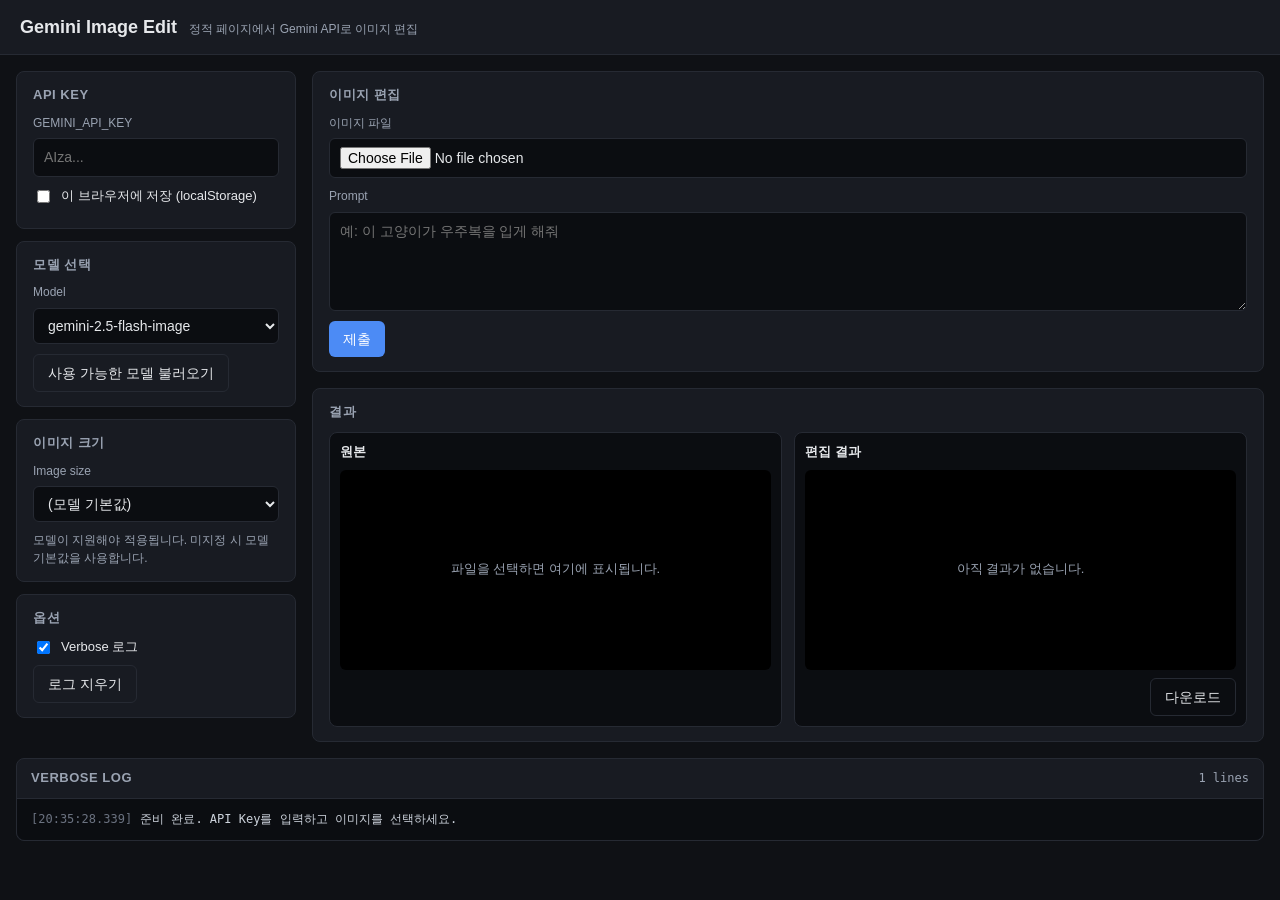
<file: image_edit_js/index.html>
<!doctype html>
<html lang="ko">
  <head>
    <meta charset="utf-8" />
    <meta name="viewport" content="width=device-width, initial-scale=1" />
    <title>Gemini Image Edit</title>
    <link rel="stylesheet" href="style.css" />
  </head>
  <body>
    <header class="topbar">
      <h1>Gemini Image Edit</h1>
      <span class="subtitle">정적 페이지에서 Gemini API로 이미지 편집</span>
    </header>

    <main class="layout">
      <aside class="sidebar">
        <section class="panel">
          <h2>API Key</h2>
          <label class="field">
            <span>GEMINI_API_KEY</span>
            <input
              id="apiKey"
              type="password"
              autocomplete="off"
              placeholder="AIza..."
            />
          </label>
          <label class="checkbox">
            <input id="rememberKey" type="checkbox" />
            <span>이 브라우저에 저장 (localStorage)</span>
          </label>
        </section>

        <section class="panel">
          <h2>모델 선택</h2>
          <label class="field">
            <span>Model</span>
            <select id="model">
              <option value="gemini-2.5-flash-image" selected>
                gemini-2.5-flash-image
              </option>
              <option value="gemini-2.5-flash-image-preview">
                gemini-2.5-flash-image-preview
              </option>
            </select>
          </label>
          <button id="listModelsBtn" type="button" class="secondary">
            사용 가능한 모델 불러오기
          </button>
        </section>

        <section class="panel">
          <h2>이미지 크기</h2>
          <label class="field">
            <span>Image size</span>
            <select id="imageSize">
              <option value="">(모델 기본값)</option>
              <option value="1K">1K</option>
              <option value="2K">2K</option>
              <option value="4K">4K</option>
            </select>
          </label>
          <p class="hint">
            모델이 지원해야 적용됩니다. 미지정 시 모델 기본값을 사용합니다.
          </p>
        </section>

        <section class="panel">
          <h2>옵션</h2>
          <label class="checkbox">
            <input id="verbose" type="checkbox" checked />
            <span>Verbose 로그</span>
          </label>
          <button id="clearLogBtn" type="button" class="secondary">
            로그 지우기
          </button>
        </section>
      </aside>

      <section class="content">
        <form id="editForm" class="panel form">
          <h2>이미지 편집</h2>
          <label class="field">
            <span>이미지 파일</span>
            <input id="imageFile" type="file" accept="image/*" required />
          </label>

          <label class="field">
            <span>Prompt</span>
            <textarea
              id="prompt"
              rows="4"
              placeholder="예: 이 고양이가 우주복을 입게 해줘"
              required
            ></textarea>
          </label>

          <div class="actions">
            <button id="submitBtn" type="submit">제출</button>
            <span id="status" class="status"></span>
          </div>
        </form>

        <section class="panel results">
          <h2>결과</h2>
          <div class="image-grid">
            <figure class="image-card">
              <figcaption>
                <strong>원본</strong>
                <span id="originalInfo" class="meta"></span>
              </figcaption>
              <div class="image-wrap" id="originalWrap">
                <p class="placeholder">파일을 선택하면 여기에 표시됩니다.</p>
              </div>
            </figure>

            <figure class="image-card">
              <figcaption>
                <strong>편집 결과</strong>
                <span id="editedInfo" class="meta"></span>
              </figcaption>
              <div class="image-wrap" id="editedWrap">
                <p class="placeholder">아직 결과가 없습니다.</p>
              </div>
              <div class="download-row">
                <a id="downloadLink" class="secondary" hidden download="edited.png"
                  >다운로드</a
                >
              </div>
            </figure>
          </div>
        </section>
      </section>
    </main>

    <section class="logpanel">
      <header>
        <h2>Verbose Log</h2>
        <span id="logCount" class="meta"></span>
      </header>
      <pre id="log"></pre>
    </section>

    <script src="app.js"></script>
  </body>
</html>
</file>
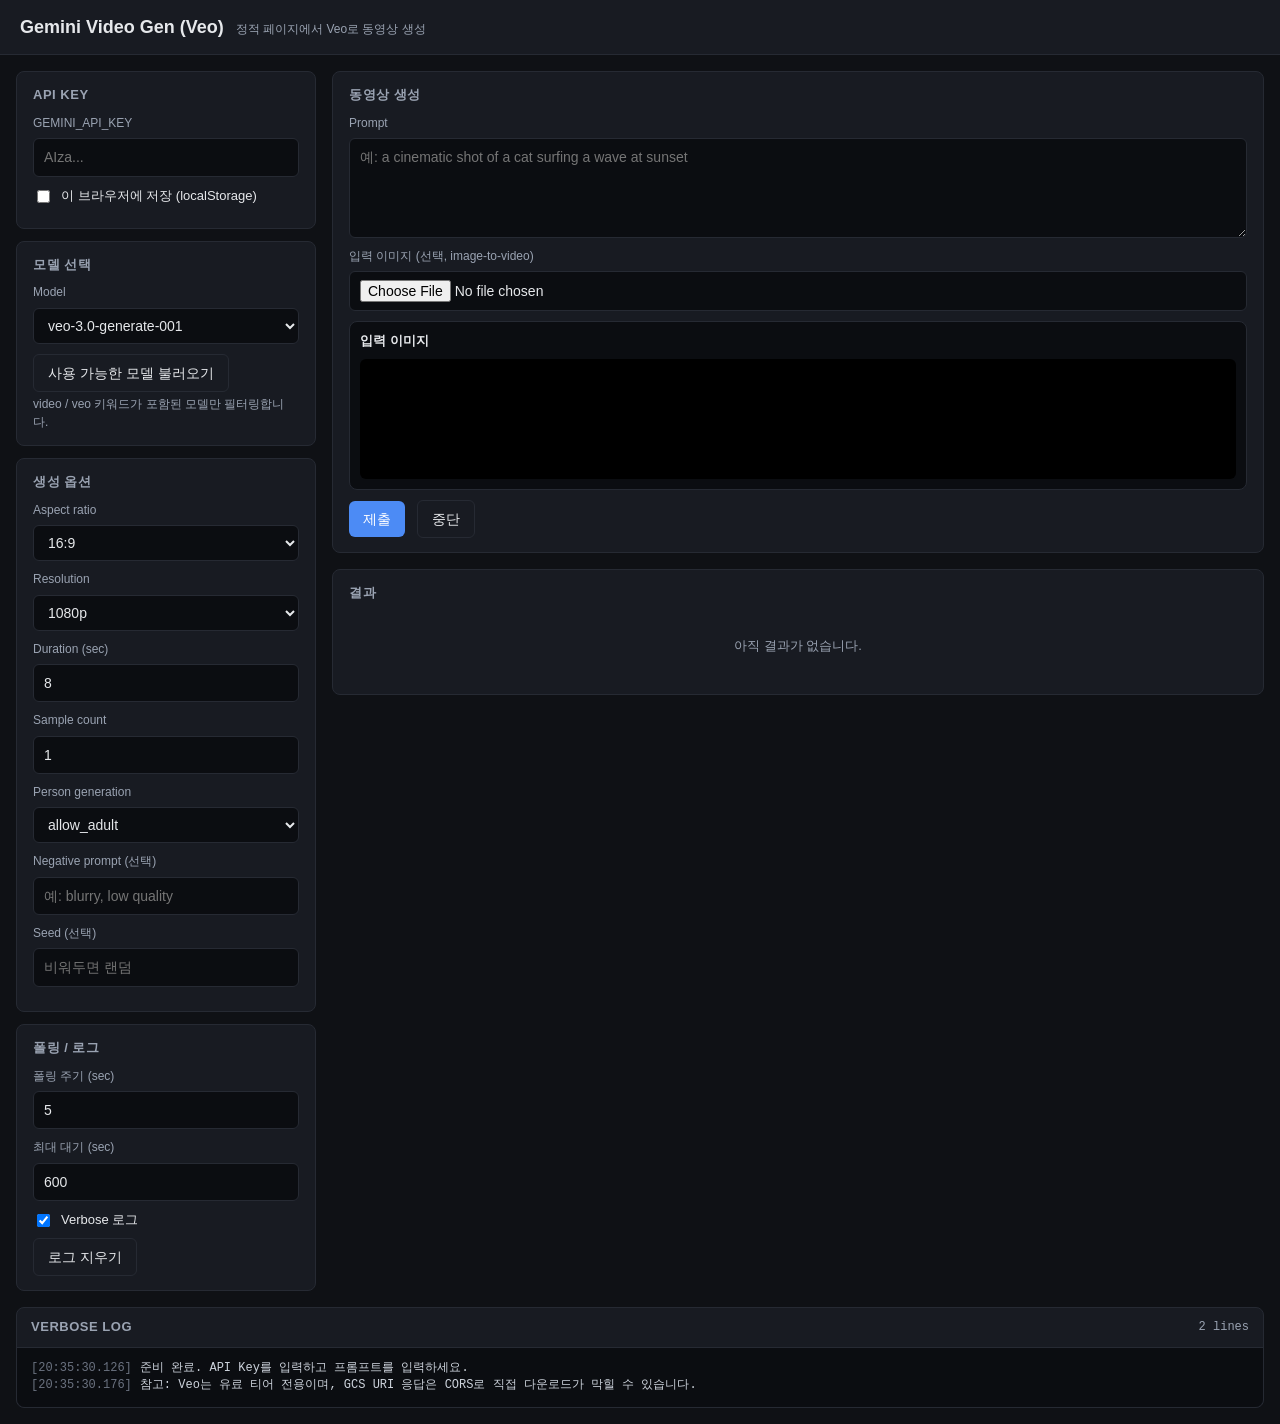
<file: video_gen_js/index.html>
<!doctype html>
<html lang="ko">
  <head>
    <meta charset="utf-8" />
    <meta name="viewport" content="width=device-width, initial-scale=1" />
    <title>Gemini Video Gen (Veo)</title>
    <link rel="stylesheet" href="style.css" />
  </head>
  <body>
    <header class="topbar">
      <h1>Gemini Video Gen (Veo)</h1>
      <span class="subtitle">정적 페이지에서 Veo로 동영상 생성</span>
    </header>

    <main class="layout">
      <aside class="sidebar">
        <section class="panel">
          <h2>API Key</h2>
          <label class="field">
            <span>GEMINI_API_KEY</span>
            <input
              id="apiKey"
              type="password"
              autocomplete="off"
              placeholder="AIza..."
            />
          </label>
          <label class="checkbox">
            <input id="rememberKey" type="checkbox" />
            <span>이 브라우저에 저장 (localStorage)</span>
          </label>
        </section>

        <section class="panel">
          <h2>모델 선택</h2>
          <label class="field">
            <span>Model</span>
            <select id="model">
              <option value="veo-3.0-generate-001" selected>
                veo-3.0-generate-001
              </option>
              <option value="veo-3.0-fast-generate-001">
                veo-3.0-fast-generate-001
              </option>
              <option value="veo-2.0-generate-001">veo-2.0-generate-001</option>
            </select>
          </label>
          <button id="listModelsBtn" type="button" class="secondary">
            사용 가능한 모델 불러오기
          </button>
          <p class="hint">
            video / veo 키워드가 포함된 모델만 필터링합니다.
          </p>
        </section>

        <section class="panel">
          <h2>생성 옵션</h2>

          <label class="field">
            <span>Aspect ratio</span>
            <select id="aspectRatio">
              <option value="16:9" selected>16:9</option>
              <option value="9:16">9:16</option>
            </select>
          </label>

          <label class="field">
            <span>Resolution</span>
            <select id="resolution">
              <option value="">(모델 기본값)</option>
              <option value="720p">720p</option>
              <option value="1080p" selected>1080p</option>
            </select>
          </label>

          <label class="field">
            <span>Duration (sec)</span>
            <input
              id="duration"
              type="number"
              min="2"
              max="10"
              step="1"
              value="8"
            />
          </label>

          <label class="field">
            <span>Sample count</span>
            <input
              id="sampleCount"
              type="number"
              min="1"
              max="4"
              step="1"
              value="1"
            />
          </label>

          <label class="field">
            <span>Person generation</span>
            <select id="personGeneration">
              <option value="">(모델 기본값)</option>
              <option value="allow_adult" selected>allow_adult</option>
              <option value="allow_all">allow_all</option>
              <option value="dont_allow">dont_allow</option>
            </select>
          </label>

          <label class="field">
            <span>Negative prompt (선택)</span>
            <input id="negativePrompt" type="text" placeholder="예: blurry, low quality" />
          </label>

          <label class="field">
            <span>Seed (선택)</span>
            <input id="seed" type="number" placeholder="비워두면 랜덤" />
          </label>
        </section>

        <section class="panel">
          <h2>폴링 / 로그</h2>
          <label class="field">
            <span>폴링 주기 (sec)</span>
            <input
              id="pollInterval"
              type="number"
              min="2"
              max="60"
              step="1"
              value="5"
            />
          </label>
          <label class="field">
            <span>최대 대기 (sec)</span>
            <input
              id="pollTimeout"
              type="number"
              min="30"
              max="1800"
              step="10"
              value="600"
            />
          </label>
          <label class="checkbox">
            <input id="verbose" type="checkbox" checked />
            <span>Verbose 로그</span>
          </label>
          <button id="clearLogBtn" type="button" class="secondary">
            로그 지우기
          </button>
        </section>
      </aside>

      <section class="content">
        <form id="genForm" class="panel form">
          <h2>동영상 생성</h2>

          <label class="field">
            <span>Prompt</span>
            <textarea
              id="prompt"
              rows="4"
              placeholder="예: a cinematic shot of a cat surfing a wave at sunset"
              required
            ></textarea>
          </label>

          <label class="field">
            <span>입력 이미지 (선택, image-to-video)</span>
            <input id="imageFile" type="file" accept="image/*" />
          </label>

          <div class="image-card" id="inputPreviewCard" hidden>
            <figcaption>
              <strong>입력 이미지</strong>
              <span id="inputInfo" class="meta"></span>
            </figcaption>
            <div class="image-wrap" id="inputWrap"></div>
          </div>

          <div class="actions">
            <button id="submitBtn" type="submit">제출</button>
            <button id="cancelBtn" type="button" class="secondary" hidden>
              중단
            </button>
            <span id="status" class="status"></span>
          </div>
        </form>

        <section class="panel results">
          <h2>결과</h2>
          <div id="videosGrid" class="videos-grid">
            <p class="placeholder">아직 결과가 없습니다.</p>
          </div>
        </section>
      </section>
    </main>

    <section class="logpanel">
      <header>
        <h2>Verbose Log</h2>
        <span id="logCount" class="meta"></span>
      </header>
      <pre id="log"></pre>
    </section>

    <script src="app.js"></script>
  </body>
</html>
</file>
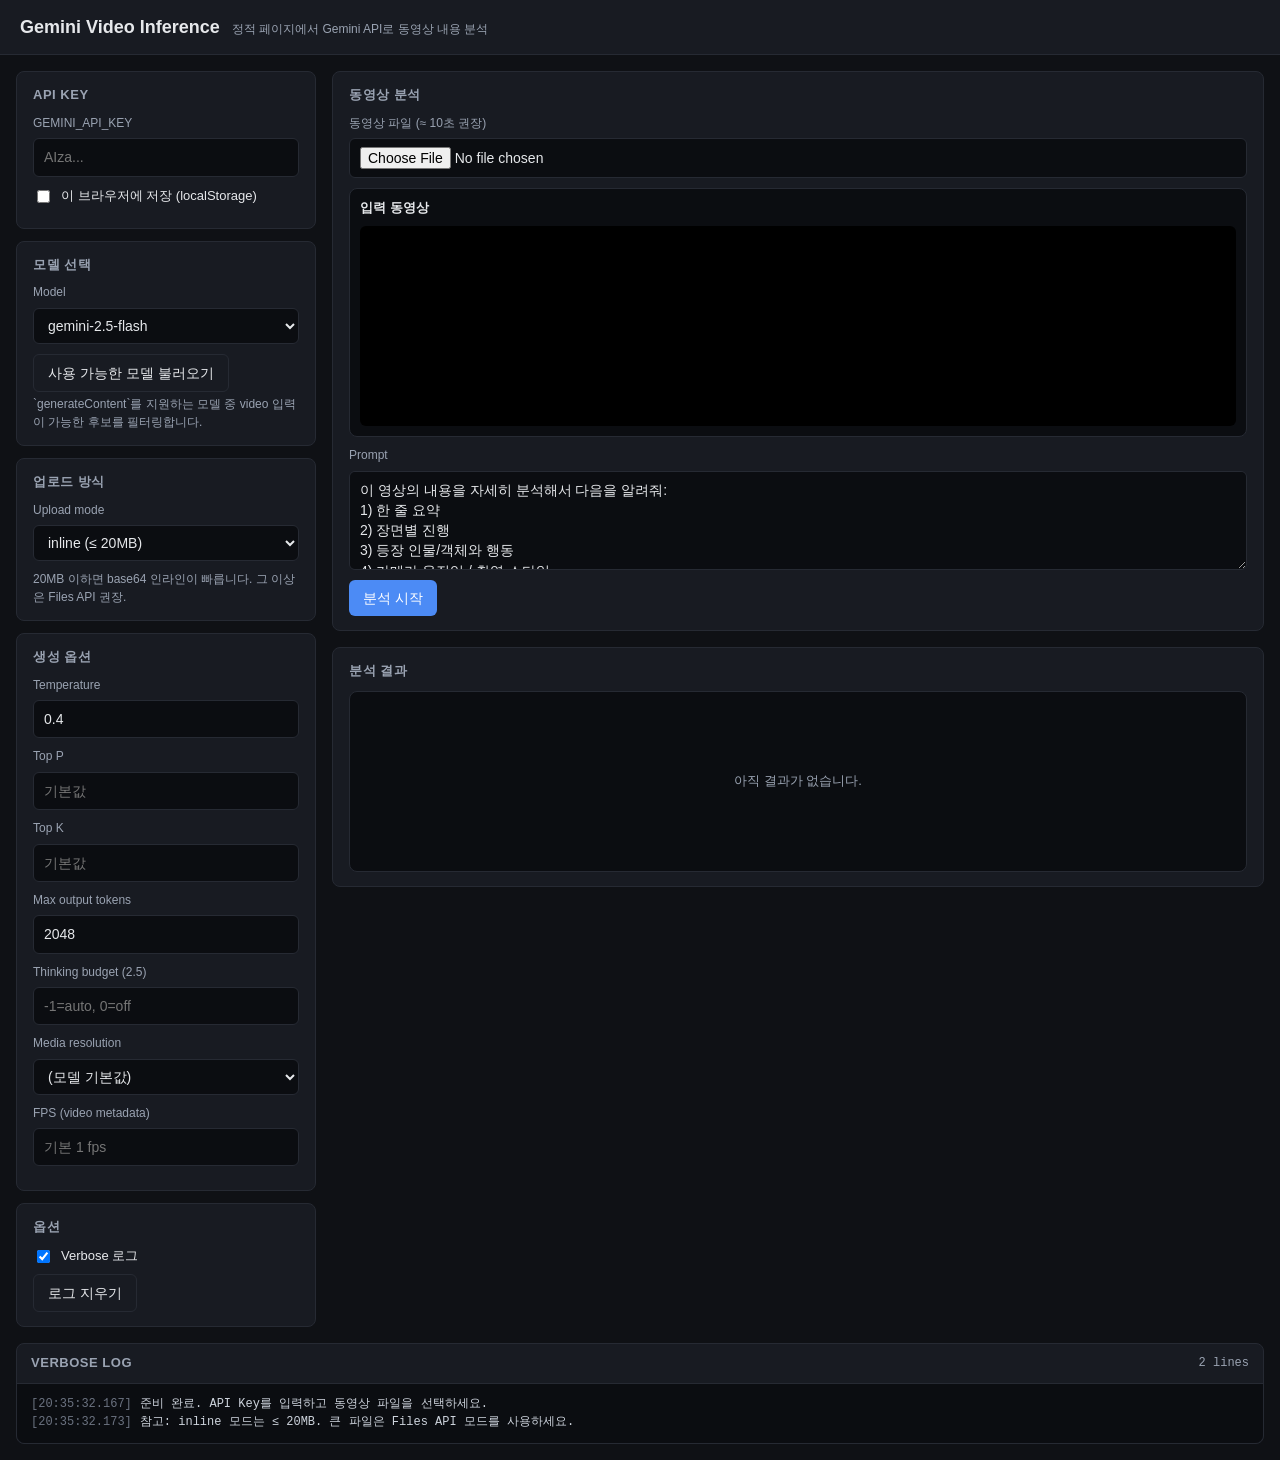
<file: video_inference_js/index.html>
<!doctype html>
<html lang="ko">
  <head>
    <meta charset="utf-8" />
    <meta name="viewport" content="width=device-width, initial-scale=1" />
    <title>Gemini Video Inference</title>
    <link rel="stylesheet" href="style.css" />
  </head>
  <body>
    <header class="topbar">
      <h1>Gemini Video Inference</h1>
      <span class="subtitle">정적 페이지에서 Gemini API로 동영상 내용 분석</span>
    </header>

    <main class="layout">
      <aside class="sidebar">
        <section class="panel">
          <h2>API Key</h2>
          <label class="field">
            <span>GEMINI_API_KEY</span>
            <input
              id="apiKey"
              type="password"
              autocomplete="off"
              placeholder="AIza..."
            />
          </label>
          <label class="checkbox">
            <input id="rememberKey" type="checkbox" />
            <span>이 브라우저에 저장 (localStorage)</span>
          </label>
        </section>

        <section class="panel">
          <h2>모델 선택</h2>
          <label class="field">
            <span>Model</span>
            <select id="model">
              <option value="gemini-2.5-flash" selected>
                gemini-2.5-flash
              </option>
              <option value="gemini-2.5-pro">gemini-2.5-pro</option>
              <option value="gemini-2.5-flash-lite">
                gemini-2.5-flash-lite
              </option>
              <option value="gemini-2.0-flash">gemini-2.0-flash</option>
            </select>
          </label>
          <button id="listModelsBtn" type="button" class="secondary">
            사용 가능한 모델 불러오기
          </button>
          <p class="hint">
            `generateContent`를 지원하는 모델 중 video 입력이 가능한 후보를
            필터링합니다.
          </p>
        </section>

        <section class="panel">
          <h2>업로드 방식</h2>
          <label class="field">
            <span>Upload mode</span>
            <select id="uploadMode">
              <option value="inline" selected>inline (≤ 20MB)</option>
              <option value="files">Files API (큰 파일용)</option>
            </select>
          </label>
          <p class="hint">
            20MB 이하면 base64 인라인이 빠릅니다. 그 이상은 Files API 권장.
          </p>
        </section>

        <section class="panel">
          <h2>생성 옵션</h2>

          <label class="field">
            <span>Temperature</span>
            <input
              id="temperature"
              type="number"
              min="0"
              max="2"
              step="0.05"
              value="0.4"
            />
          </label>

          <label class="field">
            <span>Top P</span>
            <input
              id="topP"
              type="number"
              min="0"
              max="1"
              step="0.05"
              placeholder="기본값"
            />
          </label>

          <label class="field">
            <span>Top K</span>
            <input id="topK" type="number" min="1" step="1" placeholder="기본값" />
          </label>

          <label class="field">
            <span>Max output tokens</span>
            <input
              id="maxOutputTokens"
              type="number"
              min="1"
              step="1"
              value="2048"
            />
          </label>

          <label class="field">
            <span>Thinking budget (2.5)</span>
            <input
              id="thinkingBudget"
              type="number"
              step="1"
              placeholder="-1=auto, 0=off"
            />
          </label>

          <label class="field">
            <span>Media resolution</span>
            <select id="mediaResolution">
              <option value="" selected>(모델 기본값)</option>
              <option value="MEDIA_RESOLUTION_LOW">LOW (66 tok/frame)</option>
              <option value="MEDIA_RESOLUTION_MEDIUM">MEDIUM</option>
              <option value="MEDIA_RESOLUTION_HIGH">HIGH (256 tok/frame)</option>
            </select>
          </label>

          <label class="field">
            <span>FPS (video metadata)</span>
            <input
              id="fps"
              type="number"
              min="0.1"
              max="30"
              step="0.1"
              placeholder="기본 1 fps"
            />
          </label>
        </section>

        <section class="panel">
          <h2>옵션</h2>
          <label class="checkbox">
            <input id="verbose" type="checkbox" checked />
            <span>Verbose 로그</span>
          </label>
          <button id="clearLogBtn" type="button" class="secondary">
            로그 지우기
          </button>
        </section>
      </aside>

      <section class="content">
        <form id="inferForm" class="panel form">
          <h2>동영상 분석</h2>

          <label class="field">
            <span>동영상 파일 (≈ 10초 권장)</span>
            <input
              id="videoFile"
              type="file"
              accept="video/*"
              required
            />
          </label>

          <div class="video-card" id="inputPreviewCard" hidden>
            <figcaption>
              <strong>입력 동영상</strong>
              <span id="inputInfo" class="meta"></span>
            </figcaption>
            <div class="video-wrap" id="inputWrap"></div>
          </div>

          <label class="field">
            <span>Prompt</span>
            <textarea
              id="prompt"
              rows="4"
              placeholder="예: 이 영상을 자세히 분석해서 장면별 내용, 등장 인물/객체, 카메라 움직임, 분위기를 요약해줘."
              required
            >이 영상의 내용을 자세히 분석해서 다음을 알려줘:
1) 한 줄 요약
2) 장면별 진행
3) 등장 인물/객체와 행동
4) 카메라 움직임 / 촬영 스타일
5) 분위기 및 추정 장르</textarea>
          </label>

          <div class="actions">
            <button id="submitBtn" type="submit">분석 시작</button>
            <span id="status" class="status"></span>
          </div>
        </form>

        <section class="panel results">
          <h2>분석 결과</h2>
          <div id="resultWrap" class="result-wrap">
            <p class="placeholder">아직 결과가 없습니다.</p>
          </div>
        </section>
      </section>
    </main>

    <section class="logpanel">
      <header>
        <h2>Verbose Log</h2>
        <span id="logCount" class="meta"></span>
      </header>
      <pre id="log"></pre>
    </section>

    <script src="app.js"></script>
  </body>
</html>
</file>
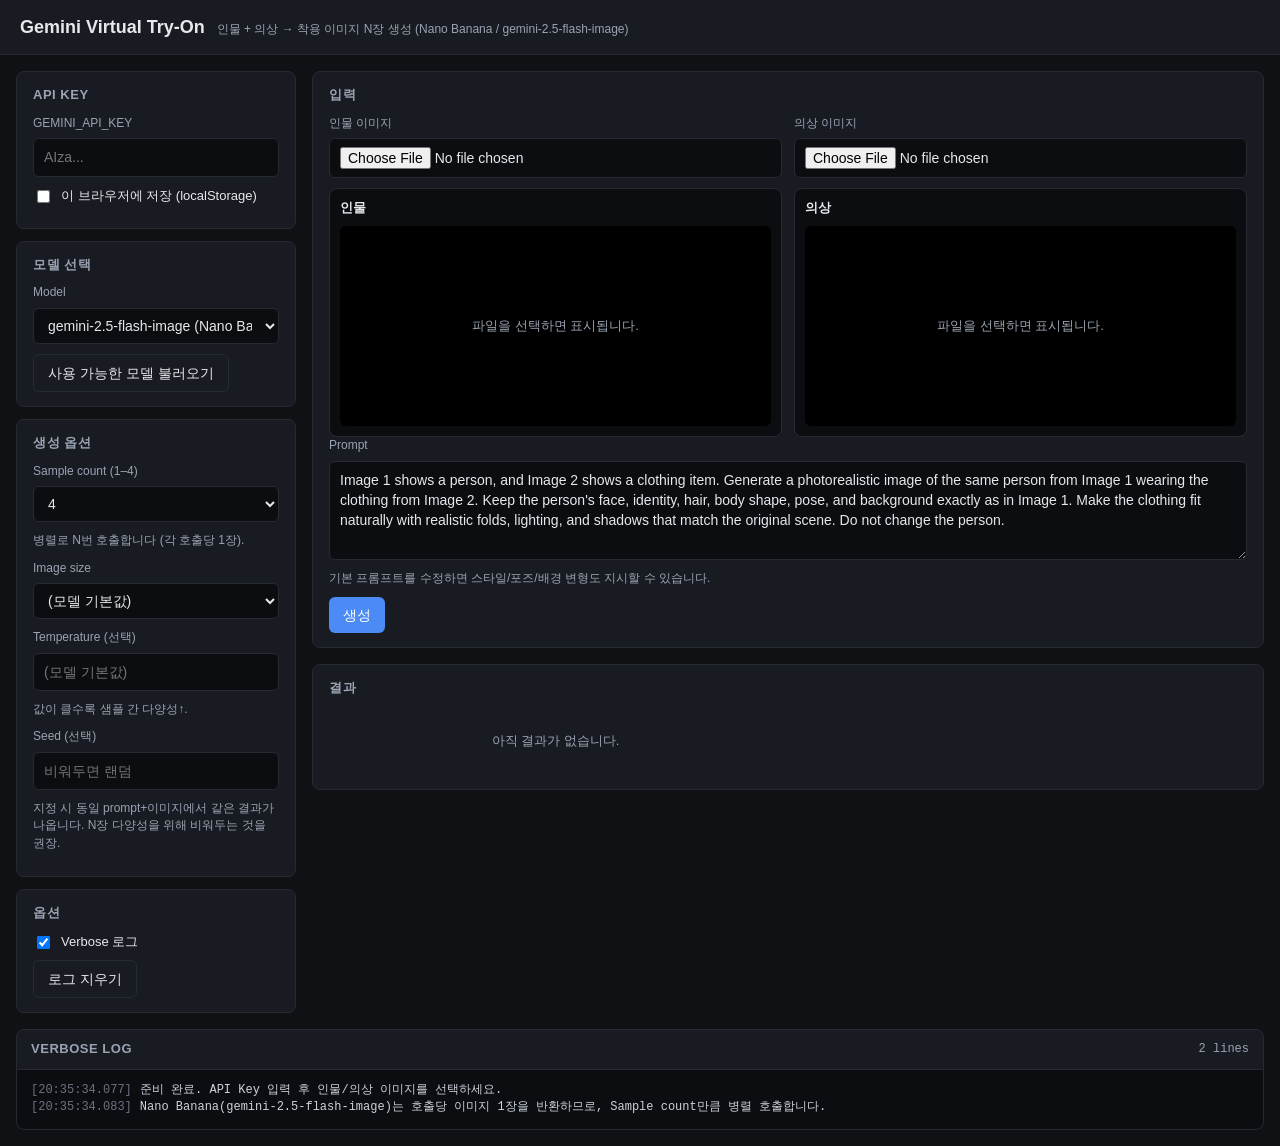
<file: virtual_try_on_js/index.html>
<!doctype html>
<html lang="ko">
  <head>
    <meta charset="utf-8" />
    <meta name="viewport" content="width=device-width, initial-scale=1" />
    <title>Gemini Virtual Try-On (Nano Banana)</title>
    <link rel="stylesheet" href="style.css" />
  </head>
  <body>
    <header class="topbar">
      <h1>Gemini Virtual Try-On</h1>
      <span class="subtitle">
        인물 + 의상 → 착용 이미지 N장 생성 (Nano Banana / gemini-2.5-flash-image)
      </span>
    </header>

    <main class="layout">
      <aside class="sidebar">
        <section class="panel">
          <h2>API Key</h2>
          <label class="field">
            <span>GEMINI_API_KEY</span>
            <input
              id="apiKey"
              type="password"
              autocomplete="off"
              placeholder="AIza..."
            />
          </label>
          <label class="checkbox">
            <input id="rememberKey" type="checkbox" />
            <span>이 브라우저에 저장 (localStorage)</span>
          </label>
        </section>

        <section class="panel">
          <h2>모델 선택</h2>
          <label class="field">
            <span>Model</span>
            <select id="model">
              <option value="gemini-2.5-flash-image" selected>
                gemini-2.5-flash-image (Nano Banana)
              </option>
              <option value="gemini-2.5-flash-image-preview">
                gemini-2.5-flash-image-preview
              </option>
            </select>
          </label>
          <button id="listModelsBtn" type="button" class="secondary">
            사용 가능한 모델 불러오기
          </button>
        </section>

        <section class="panel">
          <h2>생성 옵션</h2>
          <label class="field">
            <span>Sample count (1–4)</span>
            <select id="sampleCount">
              <option value="1">1</option>
              <option value="2">2</option>
              <option value="3">3</option>
              <option value="4" selected>4</option>
            </select>
            <span class="hint">병렬로 N번 호출합니다 (각 호출당 1장).</span>
          </label>

          <label class="field">
            <span>Image size</span>
            <select id="imageSize">
              <option value="">(모델 기본값)</option>
              <option value="1K">1K</option>
              <option value="2K">2K</option>
              <option value="4K">4K</option>
            </select>
          </label>

          <label class="field">
            <span>Temperature (선택)</span>
            <input
              id="temperature"
              type="number"
              step="0.05"
              min="0"
              max="2"
              placeholder="(모델 기본값)"
            />
            <span class="hint">값이 클수록 샘플 간 다양성↑.</span>
          </label>

          <label class="field">
            <span>Seed (선택)</span>
            <input id="seed" type="number" placeholder="비워두면 랜덤" />
            <span class="hint">
              지정 시 동일 prompt+이미지에서 같은 결과가 나옵니다.
              N장 다양성을 위해 비워두는 것을 권장.
            </span>
          </label>
        </section>

        <section class="panel">
          <h2>옵션</h2>
          <label class="checkbox">
            <input id="verbose" type="checkbox" checked />
            <span>Verbose 로그</span>
          </label>
          <button id="clearLogBtn" type="button" class="secondary">
            로그 지우기
          </button>
        </section>
      </aside>

      <section class="content">
        <form id="tryOnForm" class="panel form">
          <h2>입력</h2>
          <div class="input-grid">
            <label class="field">
              <span>인물 이미지</span>
              <input id="personFile" type="file" accept="image/*" required />
            </label>
            <label class="field">
              <span>의상 이미지</span>
              <input id="productFile" type="file" accept="image/*" required />
            </label>
          </div>

          <div class="image-grid two">
            <figure class="image-card">
              <figcaption>
                <strong>인물</strong>
                <span id="personInfo" class="meta"></span>
              </figcaption>
              <div class="image-wrap" id="personWrap">
                <p class="placeholder">파일을 선택하면 표시됩니다.</p>
              </div>
            </figure>
            <figure class="image-card">
              <figcaption>
                <strong>의상</strong>
                <span id="productInfo" class="meta"></span>
              </figcaption>
              <div class="image-wrap" id="productWrap">
                <p class="placeholder">파일을 선택하면 표시됩니다.</p>
              </div>
            </figure>
          </div>

          <label class="field">
            <span>Prompt</span>
            <textarea
              id="prompt"
              rows="4"
            >Image 1 shows a person, and Image 2 shows a clothing item. Generate a photorealistic image of the same person from Image 1 wearing the clothing from Image 2. Keep the person's face, identity, hair, body shape, pose, and background exactly as in Image 1. Make the clothing fit naturally with realistic folds, lighting, and shadows that match the original scene. Do not change the person.</textarea>
            <span class="hint">기본 프롬프트를 수정하면 스타일/포즈/배경 변형도 지시할 수 있습니다.</span>
          </label>

          <div class="actions">
            <button id="submitBtn" type="submit">생성</button>
            <span id="status" class="status"></span>
          </div>
        </form>

        <section class="panel results">
          <h2>결과</h2>
          <div id="resultsGrid" class="image-grid four">
            <p class="placeholder">아직 결과가 없습니다.</p>
          </div>
        </section>
      </section>
    </main>

    <section class="logpanel">
      <header>
        <h2>Verbose Log</h2>
        <span id="logCount" class="meta"></span>
      </header>
      <pre id="log"></pre>
    </section>

    <script src="app.js"></script>
  </body>
</html>
</file>
<file: image_edit_js/style.css>
:root {
  --bg: #0f1115;
  --panel: #181b22;
  --panel-border: #262a33;
  --text: #e6e8eb;
  --muted: #9aa3b2;
  --accent: #4c8bf5;
  --accent-hover: #6aa1ff;
  --danger: #e5484d;
  --ok: #2fbf71;
  --code-bg: #0b0d11;
}

* {
  box-sizing: border-box;
}

html,
body {
  margin: 0;
  padding: 0;
  background: var(--bg);
  color: var(--text);
  font-family: -apple-system, BlinkMacSystemFont, "Segoe UI", Roboto, sans-serif;
  font-size: 14px;
  line-height: 1.45;
}

.topbar {
  display: flex;
  align-items: baseline;
  gap: 12px;
  padding: 14px 20px;
  border-bottom: 1px solid var(--panel-border);
  background: var(--panel);
}
.topbar h1 {
  margin: 0;
  font-size: 18px;
}
.subtitle {
  color: var(--muted);
  font-size: 12px;
}

.layout {
  display: grid;
  grid-template-columns: 280px 1fr;
  gap: 16px;
  padding: 16px;
}

.sidebar {
  display: flex;
  flex-direction: column;
  gap: 12px;
}

.content {
  display: flex;
  flex-direction: column;
  gap: 16px;
  min-width: 0;
}

.panel {
  background: var(--panel);
  border: 1px solid var(--panel-border);
  border-radius: 8px;
  padding: 14px 16px;
}
.panel h2 {
  margin: 0 0 10px 0;
  font-size: 13px;
  text-transform: uppercase;
  letter-spacing: 0.04em;
  color: var(--muted);
}

.field {
  display: flex;
  flex-direction: column;
  gap: 6px;
  margin-bottom: 10px;
}
.field > span {
  font-size: 12px;
  color: var(--muted);
}

input[type="text"],
input[type="password"],
input[type="file"],
select,
textarea {
  background: var(--code-bg);
  border: 1px solid var(--panel-border);
  border-radius: 6px;
  color: var(--text);
  padding: 8px 10px;
  font: inherit;
  width: 100%;
}
textarea {
  resize: vertical;
  font-family: inherit;
}
input:focus,
select:focus,
textarea:focus {
  outline: none;
  border-color: var(--accent);
}

.checkbox {
  display: flex;
  align-items: center;
  gap: 8px;
  font-size: 13px;
  margin-bottom: 8px;
}
.checkbox input {
  width: auto;
}

button,
a.secondary {
  background: var(--accent);
  color: white;
  border: none;
  border-radius: 6px;
  padding: 8px 14px;
  font: inherit;
  cursor: pointer;
  text-decoration: none;
  display: inline-block;
}
button:hover {
  background: var(--accent-hover);
}
button:disabled {
  opacity: 0.5;
  cursor: not-allowed;
}
button.secondary,
a.secondary {
  background: transparent;
  border: 1px solid var(--panel-border);
  color: var(--text);
}
button.secondary:hover,
a.secondary:hover {
  border-color: var(--accent);
}

.hint {
  color: var(--muted);
  font-size: 12px;
  margin: 4px 0 0 0;
}

.form .actions {
  display: flex;
  align-items: center;
  gap: 12px;
}
.status {
  color: var(--muted);
  font-size: 12px;
}
.status.error {
  color: var(--danger);
}
.status.ok {
  color: var(--ok);
}

.results .image-grid {
  display: grid;
  grid-template-columns: 1fr 1fr;
  gap: 12px;
}
@media (max-width: 900px) {
  .results .image-grid {
    grid-template-columns: 1fr;
  }
  .layout {
    grid-template-columns: 1fr;
  }
}

.image-card {
  margin: 0;
  display: flex;
  flex-direction: column;
  gap: 8px;
  background: var(--code-bg);
  border: 1px solid var(--panel-border);
  border-radius: 8px;
  padding: 10px;
}
.image-card figcaption {
  display: flex;
  justify-content: space-between;
  align-items: baseline;
  gap: 8px;
  font-size: 13px;
}
.meta {
  color: var(--muted);
  font-size: 12px;
  font-family: ui-monospace, SFMono-Regular, Menlo, Consolas, monospace;
}
.image-wrap {
  display: flex;
  align-items: center;
  justify-content: center;
  min-height: 200px;
  background: #000;
  border-radius: 6px;
  overflow: hidden;
}
.image-wrap img {
  max-width: 100%;
  max-height: 480px;
  display: block;
}
.placeholder {
  color: var(--muted);
  font-size: 13px;
  padding: 24px;
  text-align: center;
  margin: 0;
}
.download-row {
  display: flex;
  justify-content: flex-end;
}

.logpanel {
  margin: 0 16px 16px;
  background: var(--panel);
  border: 1px solid var(--panel-border);
  border-radius: 8px;
}
.logpanel header {
  display: flex;
  justify-content: space-between;
  align-items: center;
  padding: 10px 14px;
  border-bottom: 1px solid var(--panel-border);
}
.logpanel h2 {
  margin: 0;
  font-size: 13px;
  text-transform: uppercase;
  letter-spacing: 0.04em;
  color: var(--muted);
}
.logpanel pre {
  margin: 0;
  padding: 12px 14px;
  max-height: 260px;
  overflow: auto;
  font-family: ui-monospace, SFMono-Regular, Menlo, Consolas, monospace;
  font-size: 12px;
  white-space: pre-wrap;
  word-break: break-word;
  background: var(--code-bg);
  border-radius: 0 0 8px 8px;
  color: #cdd3dc;
}
.log-line {
  display: block;
}
.log-line.info {
  color: #cdd3dc;
}
.log-line.verbose {
  color: #9aa3b2;
}
.log-line.error {
  color: var(--danger);
}
.log-line.ok {
  color: var(--ok);
}
.log-line .ts {
  color: #6b7280;
  margin-right: 8px;
}
</file>
<file: video_gen_js/style.css>
:root {
  --bg: #0f1115;
  --panel: #181b22;
  --panel-border: #262a33;
  --text: #e6e8eb;
  --muted: #9aa3b2;
  --accent: #4c8bf5;
  --accent-hover: #6aa1ff;
  --danger: #e5484d;
  --ok: #2fbf71;
  --warn: #f5a524;
  --code-bg: #0b0d11;
}

* {
  box-sizing: border-box;
}

html,
body {
  margin: 0;
  padding: 0;
  background: var(--bg);
  color: var(--text);
  font-family: -apple-system, BlinkMacSystemFont, "Segoe UI", Roboto, sans-serif;
  font-size: 14px;
  line-height: 1.45;
}

.topbar {
  display: flex;
  align-items: baseline;
  gap: 12px;
  padding: 14px 20px;
  border-bottom: 1px solid var(--panel-border);
  background: var(--panel);
}
.topbar h1 {
  margin: 0;
  font-size: 18px;
}
.subtitle {
  color: var(--muted);
  font-size: 12px;
}

.layout {
  display: grid;
  grid-template-columns: 300px 1fr;
  gap: 16px;
  padding: 16px;
}

.sidebar {
  display: flex;
  flex-direction: column;
  gap: 12px;
}

.content {
  display: flex;
  flex-direction: column;
  gap: 16px;
  min-width: 0;
}

.panel {
  background: var(--panel);
  border: 1px solid var(--panel-border);
  border-radius: 8px;
  padding: 14px 16px;
}
.panel h2 {
  margin: 0 0 10px 0;
  font-size: 13px;
  text-transform: uppercase;
  letter-spacing: 0.04em;
  color: var(--muted);
}

.field {
  display: flex;
  flex-direction: column;
  gap: 6px;
  margin-bottom: 10px;
}
.field > span {
  font-size: 12px;
  color: var(--muted);
}

input[type="text"],
input[type="password"],
input[type="number"],
input[type="file"],
select,
textarea {
  background: var(--code-bg);
  border: 1px solid var(--panel-border);
  border-radius: 6px;
  color: var(--text);
  padding: 8px 10px;
  font: inherit;
  width: 100%;
}
textarea {
  resize: vertical;
  font-family: inherit;
}
input:focus,
select:focus,
textarea:focus {
  outline: none;
  border-color: var(--accent);
}

.checkbox {
  display: flex;
  align-items: center;
  gap: 8px;
  font-size: 13px;
  margin-bottom: 8px;
}
.checkbox input {
  width: auto;
}

button,
a.secondary {
  background: var(--accent);
  color: white;
  border: none;
  border-radius: 6px;
  padding: 8px 14px;
  font: inherit;
  cursor: pointer;
  text-decoration: none;
  display: inline-block;
}
button:hover {
  background: var(--accent-hover);
}
button:disabled {
  opacity: 0.5;
  cursor: not-allowed;
}
button.secondary,
a.secondary {
  background: transparent;
  border: 1px solid var(--panel-border);
  color: var(--text);
}
button.secondary:hover,
a.secondary:hover {
  border-color: var(--accent);
}

.hint {
  color: var(--muted);
  font-size: 12px;
  margin: 4px 0 0 0;
}

.form .actions {
  display: flex;
  align-items: center;
  gap: 12px;
  flex-wrap: wrap;
}
.status {
  color: var(--muted);
  font-size: 12px;
}
.status.error {
  color: var(--danger);
}
.status.ok {
  color: var(--ok);
}
.status.warn {
  color: var(--warn);
}

.results .videos-grid {
  display: grid;
  grid-template-columns: repeat(auto-fit, minmax(320px, 1fr));
  gap: 12px;
}
.video-card {
  margin: 0;
  display: flex;
  flex-direction: column;
  gap: 8px;
  background: var(--code-bg);
  border: 1px solid var(--panel-border);
  border-radius: 8px;
  padding: 10px;
}
.video-card figcaption {
  display: flex;
  justify-content: space-between;
  align-items: baseline;
  gap: 8px;
  font-size: 13px;
}
.video-card video {
  width: 100%;
  max-height: 480px;
  background: #000;
  border-radius: 6px;
  display: block;
}
.video-card .row {
  display: flex;
  gap: 8px;
  justify-content: flex-end;
  flex-wrap: wrap;
}

.image-card {
  margin: 10px 0;
  display: flex;
  flex-direction: column;
  gap: 8px;
  background: var(--code-bg);
  border: 1px solid var(--panel-border);
  border-radius: 8px;
  padding: 10px;
}
.image-card figcaption {
  display: flex;
  justify-content: space-between;
  align-items: baseline;
  gap: 8px;
  font-size: 13px;
}
.meta {
  color: var(--muted);
  font-size: 12px;
  font-family: ui-monospace, SFMono-Regular, Menlo, Consolas, monospace;
  word-break: break-all;
}
.image-wrap {
  display: flex;
  align-items: center;
  justify-content: center;
  min-height: 120px;
  background: #000;
  border-radius: 6px;
  overflow: hidden;
}
.image-wrap img {
  max-width: 100%;
  max-height: 240px;
  display: block;
}
.placeholder {
  color: var(--muted);
  font-size: 13px;
  padding: 24px;
  text-align: center;
  margin: 0;
}

@media (max-width: 900px) {
  .layout {
    grid-template-columns: 1fr;
  }
}

.logpanel {
  margin: 0 16px 16px;
  background: var(--panel);
  border: 1px solid var(--panel-border);
  border-radius: 8px;
}
.logpanel header {
  display: flex;
  justify-content: space-between;
  align-items: center;
  padding: 10px 14px;
  border-bottom: 1px solid var(--panel-border);
}
.logpanel h2 {
  margin: 0;
  font-size: 13px;
  text-transform: uppercase;
  letter-spacing: 0.04em;
  color: var(--muted);
}
.logpanel pre {
  margin: 0;
  padding: 12px 14px;
  max-height: 320px;
  overflow: auto;
  font-family: ui-monospace, SFMono-Regular, Menlo, Consolas, monospace;
  font-size: 12px;
  white-space: pre-wrap;
  word-break: break-word;
  background: var(--code-bg);
  border-radius: 0 0 8px 8px;
  color: #cdd3dc;
}
.log-line {
  display: block;
}
.log-line.info {
  color: #cdd3dc;
}
.log-line.verbose {
  color: #9aa3b2;
}
.log-line.error {
  color: var(--danger);
}
.log-line.ok {
  color: var(--ok);
}
.log-line.warn {
  color: var(--warn);
}
.log-line .ts {
  color: #6b7280;
  margin-right: 8px;
}
</file>
<file: video_inference_js/style.css>
:root {
  --bg: #0f1115;
  --panel: #181b22;
  --panel-border: #262a33;
  --text: #e6e8eb;
  --muted: #9aa3b2;
  --accent: #4c8bf5;
  --accent-hover: #6aa1ff;
  --danger: #e5484d;
  --ok: #2fbf71;
  --warn: #f5a524;
  --code-bg: #0b0d11;
}

* {
  box-sizing: border-box;
}

html,
body {
  margin: 0;
  padding: 0;
  background: var(--bg);
  color: var(--text);
  font-family: -apple-system, BlinkMacSystemFont, "Segoe UI", Roboto, sans-serif;
  font-size: 14px;
  line-height: 1.45;
}

.topbar {
  display: flex;
  align-items: baseline;
  gap: 12px;
  padding: 14px 20px;
  border-bottom: 1px solid var(--panel-border);
  background: var(--panel);
}
.topbar h1 {
  margin: 0;
  font-size: 18px;
}
.subtitle {
  color: var(--muted);
  font-size: 12px;
}

.layout {
  display: grid;
  grid-template-columns: 300px 1fr;
  gap: 16px;
  padding: 16px;
}

.sidebar {
  display: flex;
  flex-direction: column;
  gap: 12px;
}

.content {
  display: flex;
  flex-direction: column;
  gap: 16px;
  min-width: 0;
}

.panel {
  background: var(--panel);
  border: 1px solid var(--panel-border);
  border-radius: 8px;
  padding: 14px 16px;
}
.panel h2 {
  margin: 0 0 10px 0;
  font-size: 13px;
  text-transform: uppercase;
  letter-spacing: 0.04em;
  color: var(--muted);
}

.field {
  display: flex;
  flex-direction: column;
  gap: 6px;
  margin-bottom: 10px;
}
.field > span {
  font-size: 12px;
  color: var(--muted);
}

input[type="text"],
input[type="password"],
input[type="number"],
input[type="file"],
select,
textarea {
  background: var(--code-bg);
  border: 1px solid var(--panel-border);
  border-radius: 6px;
  color: var(--text);
  padding: 8px 10px;
  font: inherit;
  width: 100%;
}
textarea {
  resize: vertical;
  font-family: inherit;
}
input:focus,
select:focus,
textarea:focus {
  outline: none;
  border-color: var(--accent);
}

.checkbox {
  display: flex;
  align-items: center;
  gap: 8px;
  font-size: 13px;
  margin-bottom: 8px;
}
.checkbox input {
  width: auto;
}

button,
a.secondary {
  background: var(--accent);
  color: white;
  border: none;
  border-radius: 6px;
  padding: 8px 14px;
  font: inherit;
  cursor: pointer;
  text-decoration: none;
  display: inline-block;
}
button:hover {
  background: var(--accent-hover);
}
button:disabled {
  opacity: 0.5;
  cursor: not-allowed;
}
button.secondary,
a.secondary {
  background: transparent;
  border: 1px solid var(--panel-border);
  color: var(--text);
}
button.secondary:hover,
a.secondary:hover {
  border-color: var(--accent);
}

.hint {
  color: var(--muted);
  font-size: 12px;
  margin: 4px 0 0 0;
}

.form .actions {
  display: flex;
  align-items: center;
  gap: 12px;
  flex-wrap: wrap;
}
.status {
  color: var(--muted);
  font-size: 12px;
}
.status.error {
  color: var(--danger);
}
.status.ok {
  color: var(--ok);
}
.status.warn {
  color: var(--warn);
}

.video-card {
  margin: 10px 0;
  display: flex;
  flex-direction: column;
  gap: 8px;
  background: var(--code-bg);
  border: 1px solid var(--panel-border);
  border-radius: 8px;
  padding: 10px;
}
.video-card figcaption {
  display: flex;
  justify-content: space-between;
  align-items: baseline;
  gap: 8px;
  font-size: 13px;
}
.meta {
  color: var(--muted);
  font-size: 12px;
  font-family: ui-monospace, SFMono-Regular, Menlo, Consolas, monospace;
  word-break: break-all;
}
.video-wrap {
  display: flex;
  align-items: center;
  justify-content: center;
  min-height: 200px;
  background: #000;
  border-radius: 6px;
  overflow: hidden;
}
.video-wrap video {
  max-width: 100%;
  max-height: 480px;
  display: block;
}
.placeholder {
  color: var(--muted);
  font-size: 13px;
  padding: 24px;
  text-align: center;
  margin: 0;
}

.result-wrap {
  background: var(--code-bg);
  border: 1px solid var(--panel-border);
  border-radius: 8px;
  padding: 12px 14px;
  min-height: 120px;
  white-space: pre-wrap;
  word-break: break-word;
  font-size: 14px;
  line-height: 1.55;
}

@media (max-width: 900px) {
  .layout {
    grid-template-columns: 1fr;
  }
}

.logpanel {
  margin: 0 16px 16px;
  background: var(--panel);
  border: 1px solid var(--panel-border);
  border-radius: 8px;
}
.logpanel header {
  display: flex;
  justify-content: space-between;
  align-items: center;
  padding: 10px 14px;
  border-bottom: 1px solid var(--panel-border);
}
.logpanel h2 {
  margin: 0;
  font-size: 13px;
  text-transform: uppercase;
  letter-spacing: 0.04em;
  color: var(--muted);
}
.logpanel pre {
  margin: 0;
  padding: 12px 14px;
  max-height: 320px;
  overflow: auto;
  font-family: ui-monospace, SFMono-Regular, Menlo, Consolas, monospace;
  font-size: 12px;
  white-space: pre-wrap;
  word-break: break-word;
  background: var(--code-bg);
  border-radius: 0 0 8px 8px;
  color: #cdd3dc;
}
.log-line {
  display: block;
}
.log-line.info {
  color: #cdd3dc;
}
.log-line.verbose {
  color: #9aa3b2;
}
.log-line.error {
  color: var(--danger);
}
.log-line.ok {
  color: var(--ok);
}
.log-line.warn {
  color: var(--warn);
}
.log-line .ts {
  color: #6b7280;
  margin-right: 8px;
}
</file>
<file: virtual_try_on_js/style.css>
:root {
  --bg: #0f1115;
  --panel: #181b22;
  --panel-border: #262a33;
  --text: #e6e8eb;
  --muted: #9aa3b2;
  --accent: #4c8bf5;
  --accent-hover: #6aa1ff;
  --danger: #e5484d;
  --ok: #2fbf71;
  --warn: #e0a93f;
  --code-bg: #0b0d11;
}

* {
  box-sizing: border-box;
}

html,
body {
  margin: 0;
  padding: 0;
  background: var(--bg);
  color: var(--text);
  font-family: -apple-system, BlinkMacSystemFont, "Segoe UI", Roboto, sans-serif;
  font-size: 14px;
  line-height: 1.45;
}

.topbar {
  display: flex;
  align-items: baseline;
  gap: 12px;
  padding: 14px 20px;
  border-bottom: 1px solid var(--panel-border);
  background: var(--panel);
}
.topbar h1 {
  margin: 0;
  font-size: 18px;
}
.subtitle {
  color: var(--muted);
  font-size: 12px;
}

.layout {
  display: grid;
  grid-template-columns: 280px 1fr;
  gap: 16px;
  padding: 16px;
}

.sidebar {
  display: flex;
  flex-direction: column;
  gap: 12px;
}

.content {
  display: flex;
  flex-direction: column;
  gap: 16px;
  min-width: 0;
}

.panel {
  background: var(--panel);
  border: 1px solid var(--panel-border);
  border-radius: 8px;
  padding: 14px 16px;
}
.panel h2 {
  margin: 0 0 10px 0;
  font-size: 13px;
  text-transform: uppercase;
  letter-spacing: 0.04em;
  color: var(--muted);
}

.field {
  display: flex;
  flex-direction: column;
  gap: 6px;
  margin-bottom: 10px;
}
.field > span {
  font-size: 12px;
  color: var(--muted);
}

input[type="text"],
input[type="password"],
input[type="number"],
input[type="file"],
select,
textarea {
  background: var(--code-bg);
  border: 1px solid var(--panel-border);
  border-radius: 6px;
  color: var(--text);
  padding: 8px 10px;
  font: inherit;
  width: 100%;
}
textarea {
  resize: vertical;
  font-family: inherit;
}
input:focus,
select:focus,
textarea:focus {
  outline: none;
  border-color: var(--accent);
}

.checkbox {
  display: flex;
  align-items: center;
  gap: 8px;
  font-size: 13px;
  margin-bottom: 8px;
}
.checkbox input {
  width: auto;
}

button,
a.secondary {
  background: var(--accent);
  color: white;
  border: none;
  border-radius: 6px;
  padding: 8px 14px;
  font: inherit;
  cursor: pointer;
  text-decoration: none;
  display: inline-block;
}
button:hover {
  background: var(--accent-hover);
}
button:disabled {
  opacity: 0.5;
  cursor: not-allowed;
}
button.secondary,
a.secondary {
  background: transparent;
  border: 1px solid var(--panel-border);
  color: var(--text);
}
button.secondary:hover,
a.secondary:hover {
  border-color: var(--accent);
}

.hint {
  color: var(--muted);
  font-size: 12px;
  margin: 4px 0 0 0;
}

.form .actions {
  display: flex;
  align-items: center;
  gap: 12px;
  margin-top: 10px;
}
.status {
  color: var(--muted);
  font-size: 12px;
}
.status.error {
  color: var(--danger);
}
.status.ok {
  color: var(--ok);
}
.status.warn {
  color: var(--warn);
}

.input-grid {
  display: grid;
  grid-template-columns: 1fr 1fr;
  gap: 12px;
}
@media (max-width: 700px) {
  .input-grid {
    grid-template-columns: 1fr;
  }
}

.image-grid {
  display: grid;
  gap: 12px;
}
.image-grid.two {
  grid-template-columns: 1fr 1fr;
}
.image-grid.four {
  grid-template-columns: repeat(2, 1fr);
}
@media (max-width: 900px) {
  .image-grid.two,
  .image-grid.four {
    grid-template-columns: 1fr;
  }
  .layout {
    grid-template-columns: 1fr;
  }
}

.image-card {
  margin: 0;
  display: flex;
  flex-direction: column;
  gap: 8px;
  background: var(--code-bg);
  border: 1px solid var(--panel-border);
  border-radius: 8px;
  padding: 10px;
}
.image-card figcaption {
  display: flex;
  justify-content: space-between;
  align-items: baseline;
  gap: 8px;
  font-size: 13px;
}
.meta {
  color: var(--muted);
  font-size: 12px;
  font-family: ui-monospace, SFMono-Regular, Menlo, Consolas, monospace;
}
.image-wrap {
  display: flex;
  align-items: center;
  justify-content: center;
  min-height: 200px;
  background: #000;
  border-radius: 6px;
  overflow: hidden;
}
.image-wrap img {
  max-width: 100%;
  max-height: 480px;
  display: block;
}
.placeholder {
  color: var(--muted);
  font-size: 13px;
  padding: 24px;
  text-align: center;
  margin: 0;
}
.download-row {
  display: flex;
  justify-content: flex-end;
}

.logpanel {
  margin: 0 16px 16px;
  background: var(--panel);
  border: 1px solid var(--panel-border);
  border-radius: 8px;
}
.logpanel header {
  display: flex;
  justify-content: space-between;
  align-items: center;
  padding: 10px 14px;
  border-bottom: 1px solid var(--panel-border);
}
.logpanel h2 {
  margin: 0;
  font-size: 13px;
  text-transform: uppercase;
  letter-spacing: 0.04em;
  color: var(--muted);
}
.logpanel pre {
  margin: 0;
  padding: 12px 14px;
  max-height: 260px;
  overflow: auto;
  font-family: ui-monospace, SFMono-Regular, Menlo, Consolas, monospace;
  font-size: 12px;
  white-space: pre-wrap;
  word-break: break-word;
  background: var(--code-bg);
  border-radius: 0 0 8px 8px;
  color: #cdd3dc;
}
.log-line {
  display: block;
}
.log-line.info {
  color: #cdd3dc;
}
.log-line.verbose {
  color: #9aa3b2;
}
.log-line.error {
  color: var(--danger);
}
.log-line.ok {
  color: var(--ok);
}
.log-line.warn {
  color: var(--warn);
}
.log-line .ts {
  color: #6b7280;
  margin-right: 8px;
}
</file>
